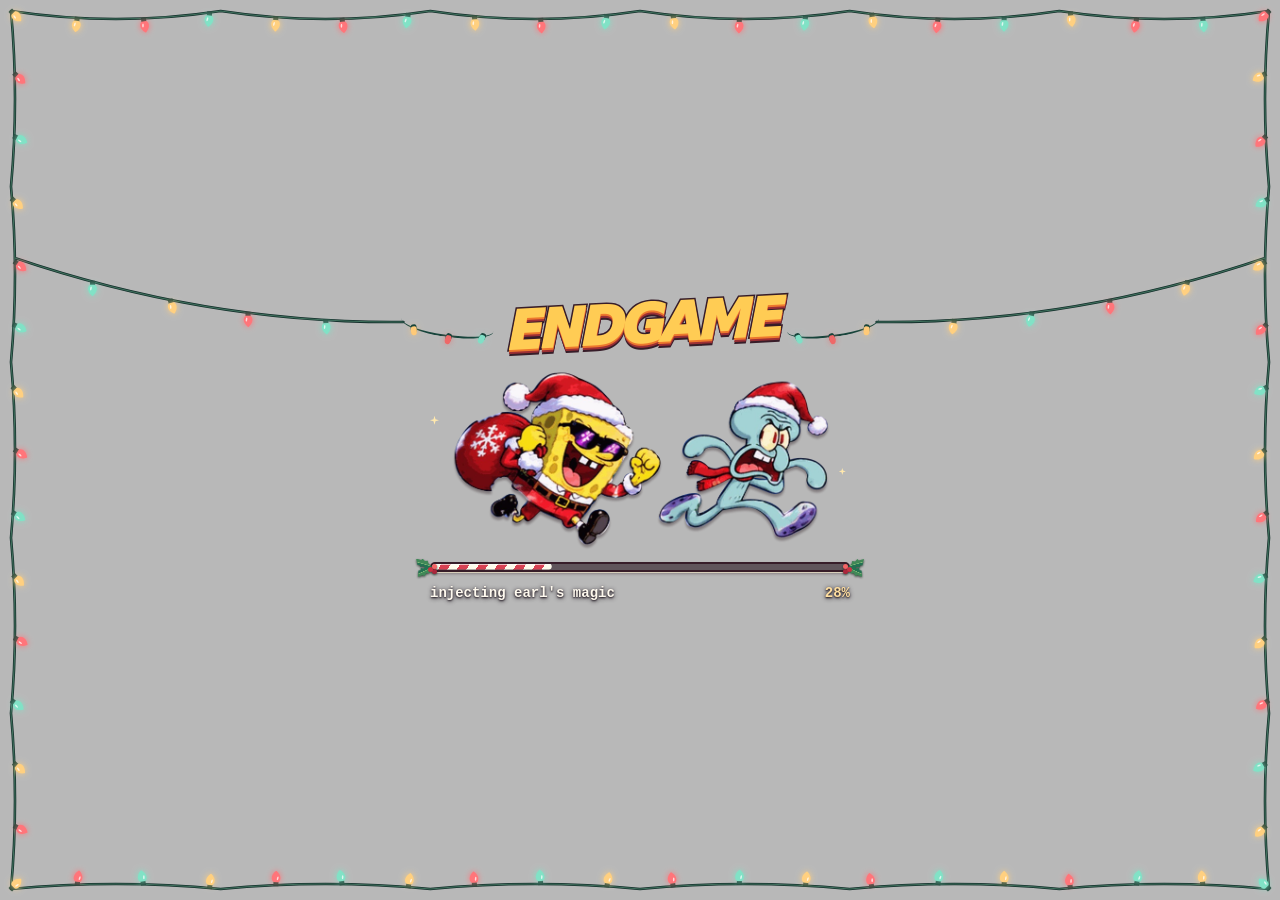
<file: index.html>
<!doctype html>
<html lang="en">
<head>
  <meta charset="utf-8">
  <meta name="viewport" content="width=device-width, initial-scale=1">
  <title>ENDGAME — Christmas loader</title>
  <script defer src="./christmas-lights.js"></script>
  <style>
    html, body { margin: 0; background: transparent; }

    #endgame-holiday {
      --cream: #fff7d9;
      --outline: #371d29;
      position: fixed;
      inset: 0;
      display: grid;
      place-items: center;
      overflow: hidden;
      isolation: isolate;
      background: rgba(0, 0, 0, .28);
      color: var(--cream);
      font-family: system-ui, sans-serif;
    }
    #endgame-holiday *, #endgame-holiday *::before, #endgame-holiday *::after {
      box-sizing: border-box;
    }
    #endgame-holiday .perimeter-lights {
      position: absolute;
      inset: 0;
      width: 100%;
      height: 100%;
      pointer-events: none;
    }
    #endgame-holiday .holiday-hud {
      position: relative;
      width: min(82%, 420px);
      text-align: center;
    }
    #endgame-holiday .masthead {
      display: flex;
      align-items: center;
      gap: 9px;
      margin: 0 -7%;
    }
    #endgame-holiday h1 {
      display: inline-block;
      flex: 0 0 auto;
      margin: 0;
      color: #ffcc54;
      font: italic 1000 clamp(30px, 6vw, 53px)/1.08 "Arial Black", "Segoe UI Black", system-ui, sans-serif;
      letter-spacing: -.065em;
      transform: rotate(-3deg);
      -webkit-text-stroke: 3px var(--outline);
      paint-order: stroke fill;
      text-shadow: 0 2px 0 #ed772e, 0 4px 0 #9c3035, 0 6px 0 var(--outline);
    }
    #endgame-holiday .lights {
      position: relative;
      display: block;
      flex: 1;
      height: 24px;
      border-bottom: 2px solid #17443b;
      border-radius: 0 0 52% 52%;
      transform: rotate(8deg);
    }
    #endgame-holiday .lights:last-child { transform: scaleX(-1) rotate(8deg); }
    #endgame-holiday .wire-join {
      position: absolute;
      left: 3%;
      top: 69%;
    }
    #endgame-holiday .lights i {
      --light: #ffca78;
      position: absolute;
      display: block;
      width: 6px;
      height: 9px;
      top: 82%;
      left: 12%;
      border-radius: 45% 45% 60% 60%;
      background: var(--light);
      box-shadow: 0 -2px #17443b, 0 0 6px color-mix(in srgb, var(--light) 65%, transparent);
      transform: rotate(-12deg);
    }
    #endgame-holiday .lights i:nth-child(2) { --light: #ef6868; left: 49%; top: 99%; transform: rotate(8deg); }
    #endgame-holiday .lights i:nth-child(3) { --light: #80dfc6; left: 85%; top: 79%; transform: rotate(18deg); }

    #endgame-holiday .art {
      display: grid;
      place-items: center;
      position: relative;
      margin: 12px auto 10px;
    }
    #endgame-holiday .art img {
      display: block;
      width: 91%;
      height: min(186px, 32vh, 35vw);
      object-fit: contain;
      filter: drop-shadow(0 3px 1px rgba(35, 19, 26, .36));
    }
    #endgame-holiday .twinkle {
      position: absolute;
      width: 9px;
      aspect-ratio: 1;
      background: #ffe8ad;
      clip-path: polygon(50% 0, 61% 37%, 100% 50%, 61% 61%, 50% 100%, 39% 61%, 0 50%, 39% 37%);
    }
    #endgame-holiday .twinkle:first-child { top: 27%; left: 0; }
    #endgame-holiday .twinkle:last-child { top: 55%; right: 1%; width: 7px; }
    #endgame-holiday .ribbon { position: relative; }
    #endgame-holiday .bar {
      position: relative;
      height: 10px;
      overflow: hidden;
      border: 2px solid var(--outline);
      border-radius: 20px;
      background: rgba(51, 34, 43, .66);
      box-shadow: 0 1px 0 rgba(255, 245, 212, .65), 0 2px 3px rgba(42, 21, 29, .35);
    }
    #endgame-holiday .fill {
      height: 100%;
      border-radius: inherit;
      background: repeating-linear-gradient(122deg, #fffbec 0 8px, #d84153 8px 16px);
      box-shadow: inset 0 1px 0 rgba(255, 255, 255, .65);
      clip-path: inset(0 100% 0 0 round 12px);
    }
    #endgame-holiday .holly {
      position: absolute;
      width: 20px;
      height: 16px;
      left: -13px;
      top: -2px;
      filter: drop-shadow(0 1px 1px rgba(20, 40, 28, .8));
    }
    #endgame-holiday .holly:last-child { left: auto; right: -13px; transform: scaleX(-1); }
    #endgame-holiday .holly::before, #endgame-holiday .holly::after {
      content: "";
      position: absolute;
      width: 16px;
      height: 10px;
      left: -1px;
      top: -1px;
      background: linear-gradient(16deg, #247252 46%, #84bc79 49%, #408857 54%);
      clip-path: polygon(0 0, 33% 14%, 41% 0, 55% 25%, 74% 21%, 76% 44%, 100% 87%, 77% 85%, 66% 100%, 45% 77%, 27% 85%, 23% 63%, 10% 64%);
    }
    #endgame-holiday .holly::after { top: 6px; left: 0; transform: scaleY(-1) rotate(8deg); }
    #endgame-holiday .holly i {
      position: absolute;
      z-index: 1;
      width: 5px;
      height: 5px;
      background: #f56466;
      border-radius: 100%;
      right: 0;
      top: 4px;
      box-shadow: -4px 3px #c93243, 0 5px #aa273d;
    }
    #endgame-holiday .status-row {
      display: flex;
      align-items: baseline;
      justify-content: space-between;
      gap: 8px;
      margin-top: 11px;
      color: #fffaef;
      text-align: left;
      font: 600 clamp(12px, 2.2vw, 14px)/1.5 Consolas, "Courier New", monospace;
      text-shadow: 0 1px 2px #201821, 0 1px 5px #201821;
    }
    #endgame-holiday .percent { color: #ffdfa0; font-variant-numeric: tabular-nums; }
    @media (max-height: 330px) {
      #endgame-holiday .art { margin-block: 5px 7px; }
      #endgame-holiday h1 { font-size: 28px; }
    }
  </style>
</head>
<body>
  <main id="endgame-holiday" aria-label="ENDGAME loading screen">
    <canvas class="perimeter-lights" aria-hidden="true"></canvas>
    <section class="holiday-hud" aria-labelledby="holiday-name">
      <div class="masthead">
        <span class="lights" aria-hidden="true"><i></i><i></i><i></i><b class="wire-join"></b></span>
        <h1 id="holiday-name">ENDGAME</h1>
        <span class="lights" aria-hidden="true"><i></i><i></i><i></i><b class="wire-join"></b></span>
      </div>
      <div class="art" aria-hidden="true">
        <i class="twinkle"></i>
        <img src="./christmas-chase.svg" alt="">
        <i class="twinkle"></i>
      </div>
      <div class="ribbon">
        <div class="bar" role="progressbar" aria-label="Menu loading progress"
             aria-valuemin="0" aria-valuemax="100" aria-valuenow="0">
          <div class="fill"></div>
        </div>
        <span class="holly" aria-hidden="true"><i></i></span>
        <span class="holly" aria-hidden="true"><i></i></span>
      </div>
      <div class="status-row">
        <span class="phase" role="status">Initializing…</span>
        <span class="percent" aria-hidden="true">0%</span>
      </div>
    </section>
  </main>
  <script>
    (() => {
      const root = document.getElementById('endgame-holiday');
      const phase = root.querySelector('.phase');
      const percent = root.querySelector('.percent');
      const fill = root.querySelector('.fill');
      const bar = root.querySelector('.bar');
      const reducedMotion = matchMedia('(prefers-reduced-motion: reduce)');
      const stages = [
        { at: 0, text: 'Initializing…' },
        { at: 18, text: "injecting earl's magic" },
        { at: 59, text: 'Preparing endgame menu…' },
        { at: 100, text: 'Menu ready' }
      ];
      const duration = 4300;
      const hold = 1800;
      let started;
      let frame;
      let shown;

      function render(progress, isDemo = false) {
        const stage = stages.findLast(item => item.at <= progress);
        const value = isDemo && reducedMotion.matches ? stage.at : progress;
        const whole = Math.floor(value);
        fill.style.clipPath = 'inset(0 ' + (100 - value) + '% 0 0 round 12px)';
        if (whole !== shown) {
          percent.textContent = whole + '%';
          bar.setAttribute('aria-valuenow', String(whole));
          shown = whole;
        }
        if (phase.textContent !== stage.text) phase.textContent = stage.text;
      }

      function step(now) {
        if (!root.isConnected) return;
        const elapsed = Math.max(0, now - started) % (duration + hold);
        render(Math.min(100, elapsed / duration * 100), true);
        frame = requestAnimationFrame(step);
      }

      function reset() {
        cancelAnimationFrame(frame);
        started = performance.now();
        step(started);
      }

      function setProgress(progress) {
        if (progress == null) {
          reset();
          return;
        }
        const value = Number(progress);
        if (Number.isFinite(value)) {
          cancelAnimationFrame(frame);
          render(Math.min(100, Math.max(0, value)));
        }
      }

      window.endgameLoader = { setProgress, reset, complete: () => setProgress(100) };
      window.addEventListener('message', event => {
        if (event.data?.type === 'endgame:progress') setProgress(event.data.progress);
      });
      reset();
    })();
  </script>
</body>
</html>
</file>
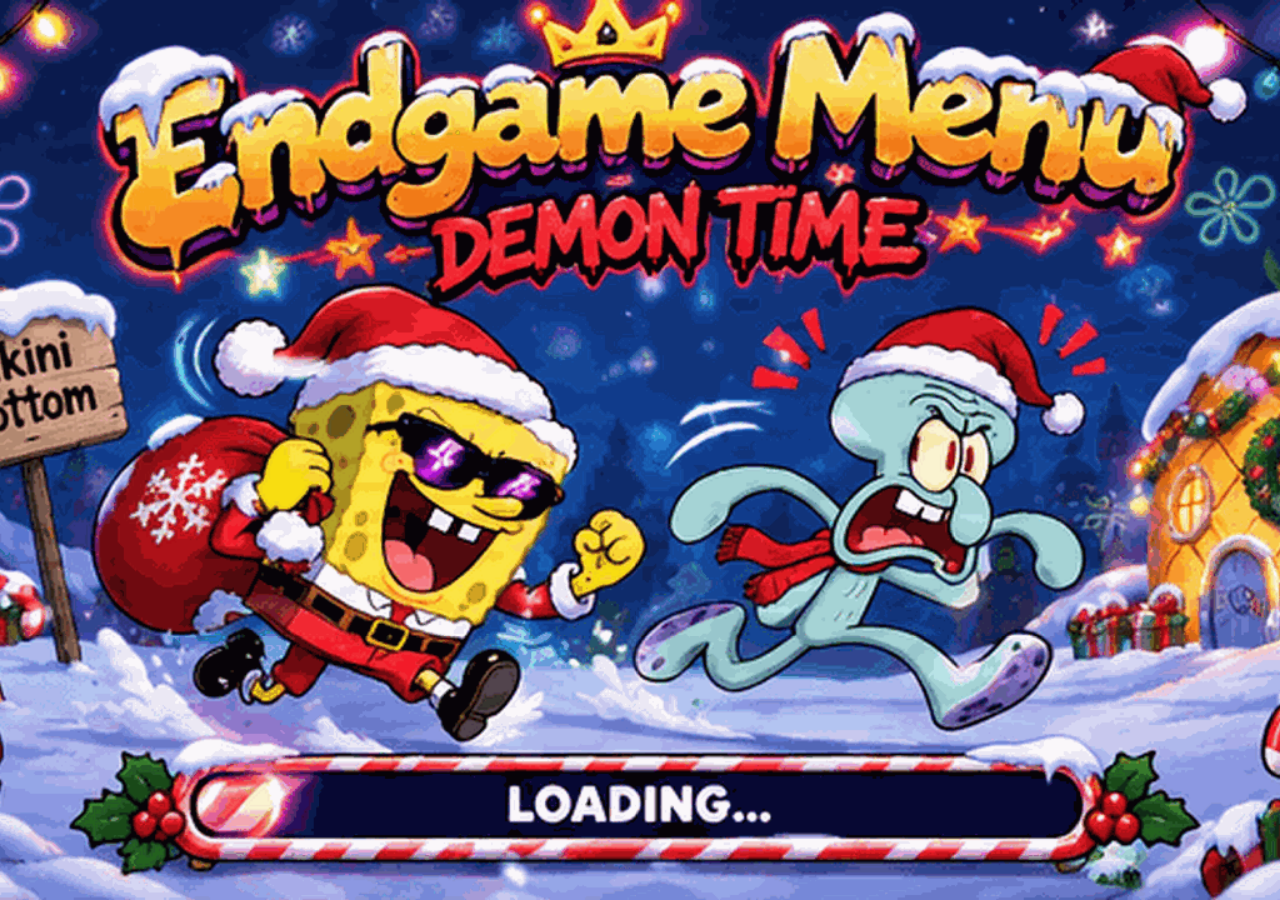
<file: christmas-legacy.html>
<!doctype html>
<html lang="en">
<head>
  <meta charset="utf-8" />
  <meta name="viewport" content="width=device-width, initial-scale=1" />
  <meta name="theme-color" content="#07152f" />
  <title>Endgame Menu — Christmas</title>
  <style>
    html, body {
      width: 100%;
      height: 100%;
      margin: 0;
      overflow: hidden;
      background: #050816;
    }

    body {
      display: grid;
      place-items: center;
    }

    .loading-screen {
      position: fixed;
      inset: 0;
      width: 100vw;
      height: 100vh;
      object-fit: cover;
      object-position: center;
      user-select: none;
      -webkit-user-drag: none;
    }
  </style>
</head>
<body>
  <img
    class="loading-screen"
    src="./endgame-menu-christmas.gif"
    alt="Endgame Menu Christmas loading screen"
  />
</body>
</html>
</file>
